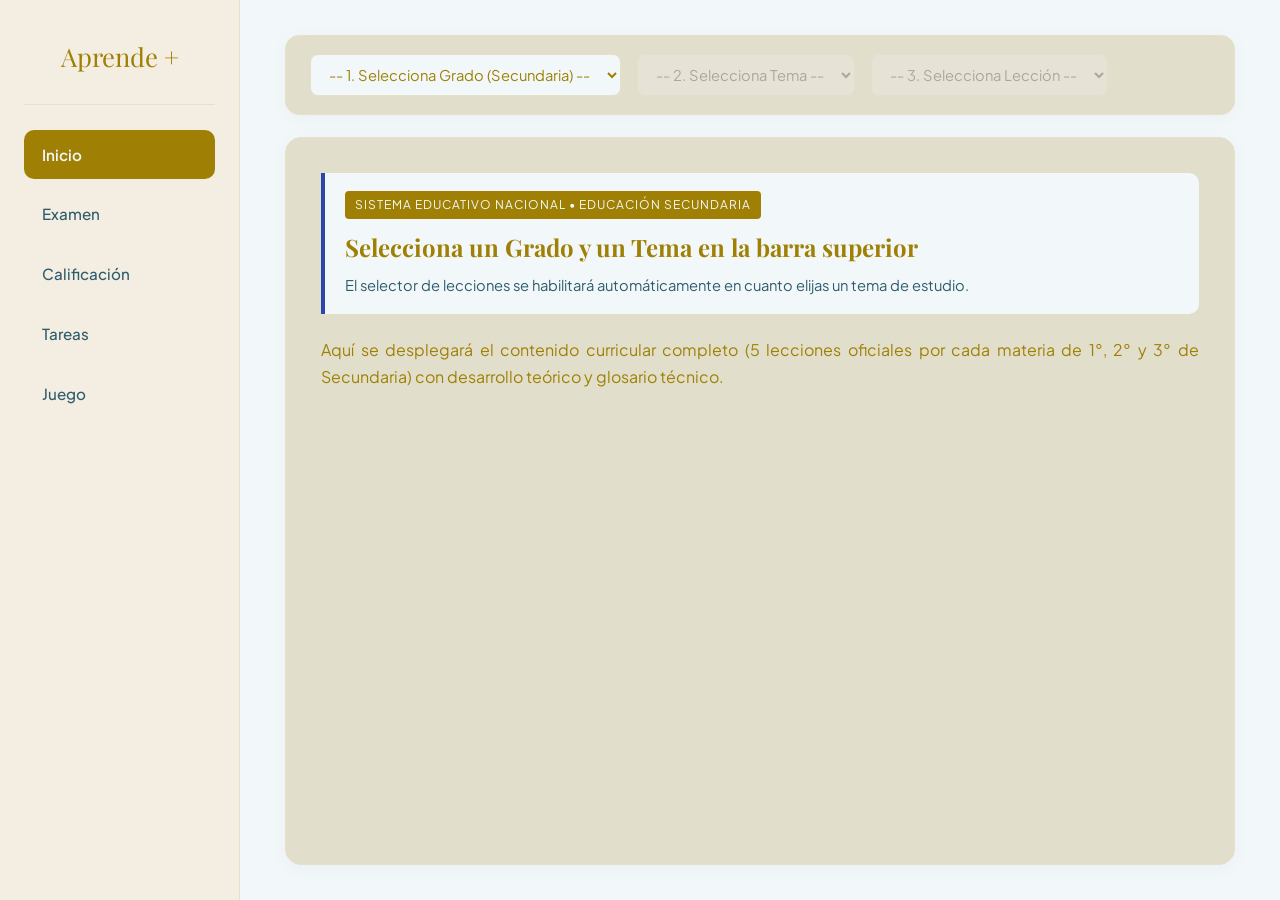
<file: index.html>
<!DOCTYPE html>
<html lang="es">
<head>
    <meta charset="UTF-8">
    <meta name="viewport" content="width=device-width, initial-scale=1.0">
    <title>Aprende + | Inicio</title>
    <link rel="stylesheet" href="styles.css?v=2">
</head>
<body data-page="inicio">
    <div class="app-container">
        <aside class="sidebar">
            <div class="logo-box">Aprende +</div>
            <a href="index.html" class="nav-btn active">Inicio</a>
            <a href="examen.html" class="nav-btn">Examen</a>
            <a href="calificacion.html" class="nav-btn">Calificación</a>
            <a href="tareas.html" class="nav-btn">Tareas</a>
            <a href="blooket_quest.html" class="nav-btn">Juego</a>
        </aside>

        <main class="main-content">
            <!-- Barra superior jerárquica: Grado -> Tema -> Lección (bloqueada hasta elegir tema) -->
            <div class="top-bar">
                <select id="select-grado" onchange="actualizarTemasInicio()">
                    <option value="">-- 1. Selecciona Grado (Secundaria) --</option>
                    <option value="1° de Secundaria">1° de Secundaria</option>
                    <option value="2° de Secundaria">2° de Secundaria</option>
                    <option value="3° de Secundaria">3° de Secundaria</option>
                </select>

                <select id="select-tema" onchange="actualizarLeccionesInicio()" disabled>
                    <option value="">-- 2. Selecciona Tema --</option>
                </select>

                <select id="select-leccion" onchange="cargarLeccion()" disabled>
                    <option value="">-- 3. Selecciona Lección --</option>
                </select>
            </div>

            <!-- Área de contenido educativo extenso (Ventana 1.1) -->
            <div class="content-box" id="visor-leccion">
                <div class="gob-header">
                    <span class="gob-badge">Sistema Educativo Nacional • Educación Secundaria</span>
                    <h2 id="titulo-tema">Selecciona un Grado y un Tema en la barra superior</h2>
                    <p id="subtitulo-aprendizaje" style="color: var(--texto-moka); font-size: 0.92rem; margin-top: 5px;">
                        El selector de lecciones se habilitará automáticamente en cuanto elijas un tema de estudio.
                    </p>
                </div>
                <h3 id="titulo-leccion" style="margin-bottom: 14px;"></h3>
                <div id="texto-leccion" class="leccion-cuerpo">
                    <p>Aquí se desplegará el contenido curricular completo (5 lecciones oficiales por cada materia de 1°, 2° y 3° de Secundaria) con desarrollo teórico y glosario técnico.</p>
                </div>
            </div>
        </main>
    </div>

    <script src="db.js"></script>
    <script src="data_secundaria.js"></script>
    <script src="script.js"></script>
</body>
</html>
</file>
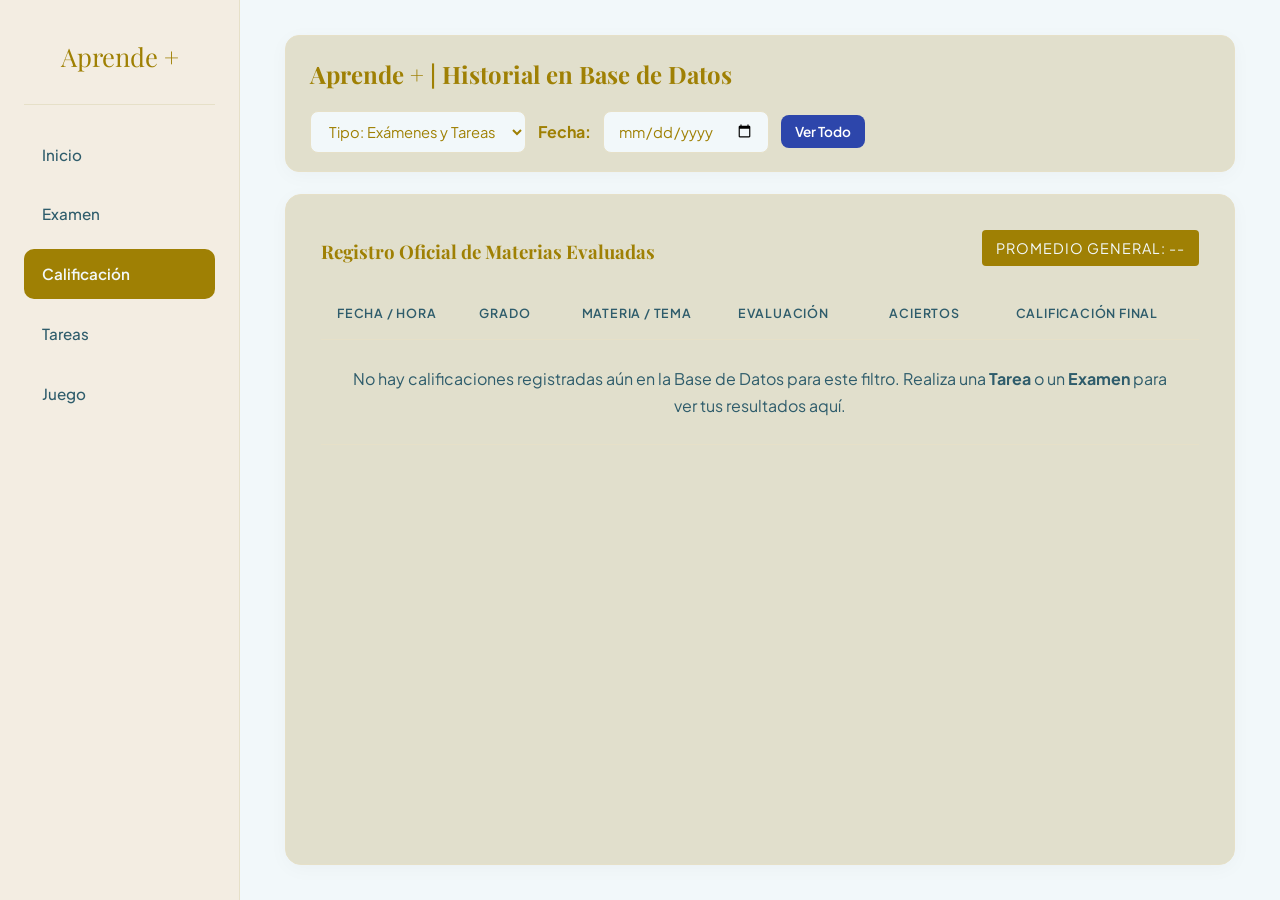
<file: calificacion.html>
<!DOCTYPE html>
<html lang="es">
<head>
    <meta charset="UTF-8">
    <meta name="viewport" content="width=device-width, initial-scale=1.0">
    <title>Aprende + | Calificación</title>
    <link rel="stylesheet" href="styles.css?v=2">
</head>
<body data-page="calificacion">
    <div class="app-container">
        <aside class="sidebar">
            <div class="logo-box">Aprende +</div>
            <a href="index.html" class="nav-btn">Inicio</a>
            <a href="examen.html" class="nav-btn">Examen</a>
            <a href="calificacion.html" class="nav-btn active">Calificación</a>
            <a href="tareas.html" class="nav-btn">Tareas</a>
            <a href="blooket_quest.html" class="nav-btn">Juego</a>
        </aside>

        <main class="main-content">
            <div class="top-bar" style="justify-content: space-between;">
                <h2>Aprende + | Historial en Base de Datos</h2>
                <div style="display: flex; gap: 12px; align-items: center;">
                    <select id="filtro-tipo-calif" onchange="renderizarTablaCalificaciones()">
                        <option value="Todos">Tipo: Exámenes y Tareas</option>
                        <option value="Examen">Solo Exámenes</option>
                        <option value="Tarea">Solo Tareas</option>
                    </select>
                    <label for="fecha-calif"><strong>Fecha:</strong></label>
                    <input type="date" id="fecha-calif" onchange="renderizarTablaCalificaciones()">
                    <button onclick="limpiarFiltroFecha()" style="padding: 8px 14px; font-size: 0.85rem;">Ver Todo</button>
                </div>
            </div>

            <div class="content-box">
                <div style="display: flex; justify-content: space-between; align-items: center; margin-bottom: 10px;">
                    <h3>Registro Oficial de Materias Evaluadas</h3>
                    <span id="promedio-general-badge" class="gob-badge" style="font-size: 0.9rem; padding: 6px 14px;">Promedio General: --</span>
                </div>

                <table>
                    <thead>
                        <tr>
                            <th>Fecha / Hora</th>
                            <th>Grado</th>
                            <th>Materia / Tema</th>
                            <th>Evaluación</th>
                            <th>Aciertos</th>
                            <th>Calificación Final</th>
                        </tr>
                    </thead>
                    <tbody id="tabla-calificaciones-body">
                        <tr>
                            <td colspan="6" style="text-align: center;">Cargando registros desde la base de datos...</td>
                        </tr>
                    </tbody>
                </table>
            </div>
        </main>
    </div>

    <script src="db.js"></script>
    <script src="data_secundaria.js"></script>
    <script src="script.js"></script>
</body>
</html>
</file>
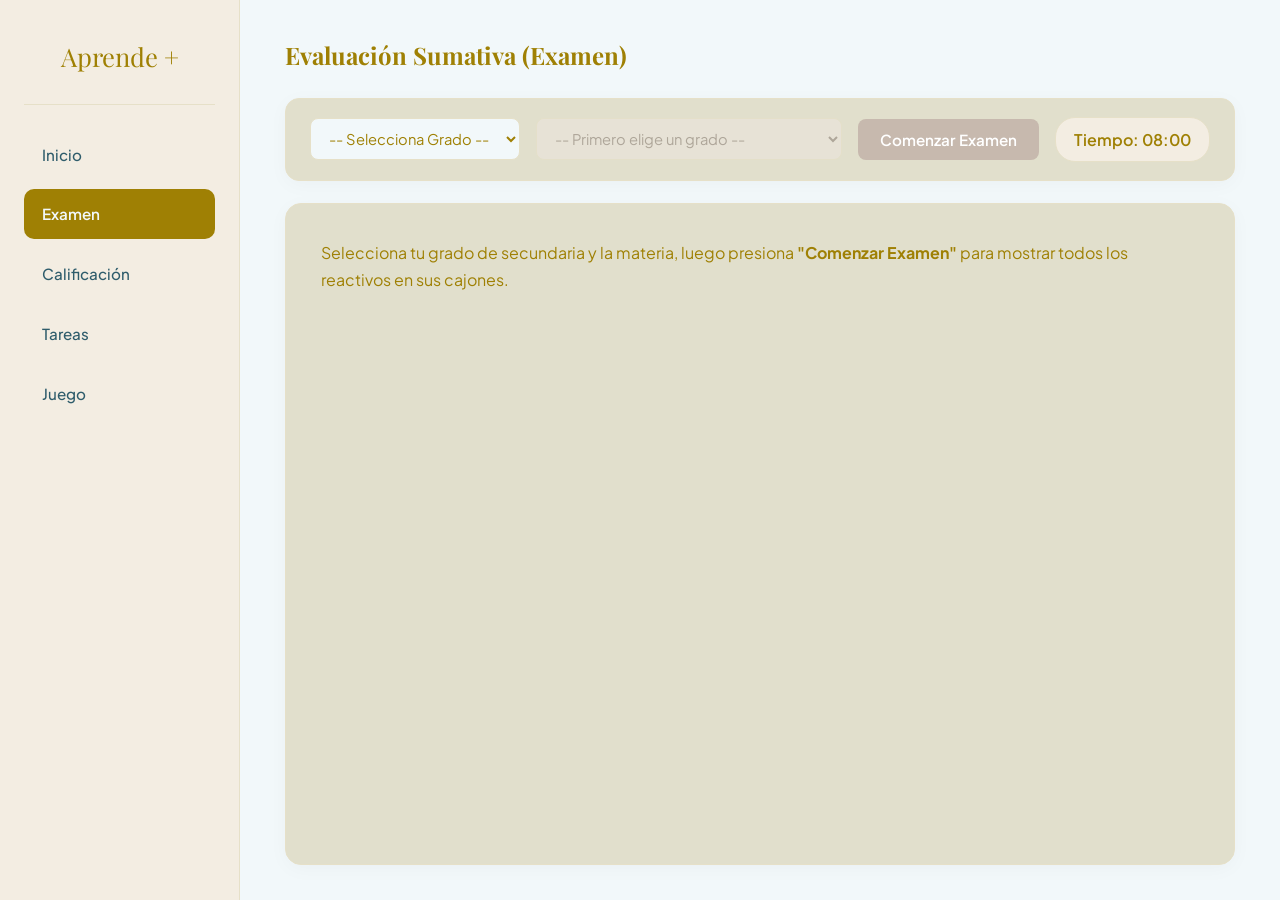
<file: examen.html>
<!DOCTYPE html>
<html lang="es">
<head>
    <meta charset="UTF-8">
    <meta name="viewport" content="width=device-width, initial-scale=1.0">
    <title>Aprende + | Examen</title>
    <link rel="stylesheet" href="styles.css?v=2">
</head>
<body data-page="examen">
    <div class="app-container">
        <aside class="sidebar">
            <div class="logo-box">Aprende +</div>
            <a href="index.html" class="nav-btn">Inicio</a>
            <a href="examen.html" class="nav-btn active">Examen</a>
            <a href="calificacion.html" class="nav-btn">Calificación</a>
            <a href="tareas.html" class="nav-btn">Tareas</a>
            <a href="blooket_quest.html" class="nav-btn">Juego</a>
        </aside>

        <main class="main-content">
            <h2>Evaluación Sumativa (Examen)</h2>

            <div class="top-bar">
                <select id="grado-examen" onchange="actualizarMateriasExamen()">
                    <option value="">-- Selecciona Grado --</option>
                    <option value="1° de Secundaria">1° de Secundaria</option>
                    <option value="2° de Secundaria">2° de Secundaria</option>
                    <option value="3° de Secundaria">3° de Secundaria</option>
                </select>

                <select id="materia-examen" disabled style="flex: 1;">
                    <option value="">-- Primero elige un grado --</option>
                </select>

                <button class="primary-btn" id="btn-comenzar-examen" onclick="iniciarExamen()" disabled>Comenzar Examen</button>
                <div class="timer-box">Tiempo: <span id="tiempo-restante">08:00</span></div>
            </div>

            <div class="content-box" id="contenedor-examen">
                <p>Selecciona tu grado de secundaria y la materia, luego presiona <strong>"Comenzar Examen"</strong> para mostrar todos los reactivos en sus cajones.</p>
            </div>
        </main>
    </div>

    <script src="db.js"></script>
    <script src="data_secundaria.js"></script>
    <script src="script.js"></script>
</body>
</html>
</file>
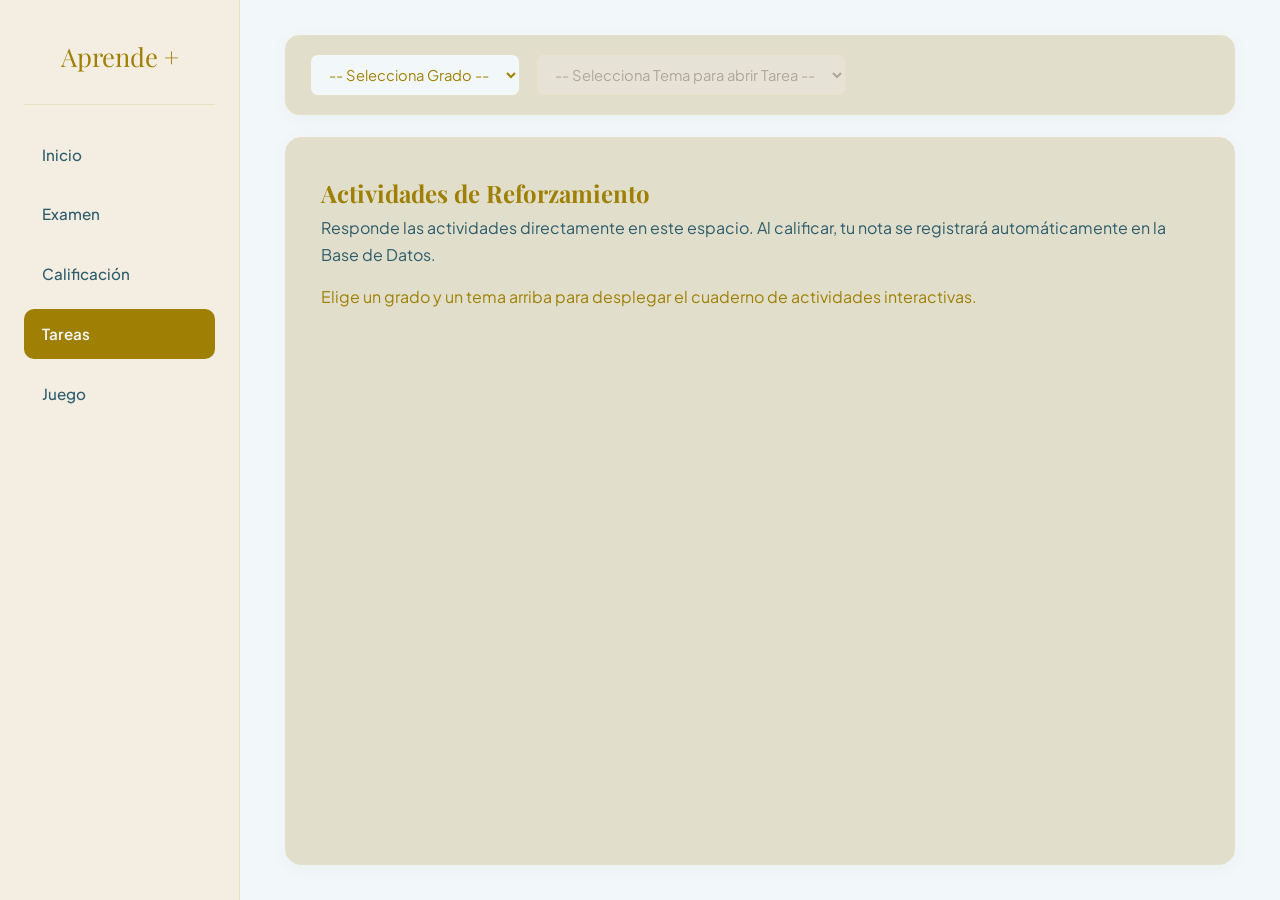
<file: tareas.html>
<!DOCTYPE html>
<html lang="es">
<head>
    <meta charset="UTF-8">
    <meta name="viewport" content="width=device-width, initial-scale=1.0">
    <title>Aprende + | Tareas</title>
    <link rel="stylesheet" href="styles.css?v=2">
</head>
<body data-page="tareas">
    <div class="app-container">
        <aside class="sidebar">
            <div class="logo-box">Aprende +</div>
            <a href="index.html" class="nav-btn">Inicio</a>
            <a href="examen.html" class="nav-btn">Examen</a>
            <a href="calificacion.html" class="nav-btn">Calificación</a>
            <a href="tareas.html" class="nav-btn active">Tareas</a>
            <a href="blooket_quest.html" class="nav-btn">Juego</a>
        </aside>

        <main class="main-content">
            <div class="top-bar">
                <select id="grado-tareas" onchange="actualizarTemasTareas()">
                    <option value="">-- Selecciona Grado --</option>
                    <option value="1° de Secundaria">1° de Secundaria</option>
                    <option value="2° de Secundaria">2° de Secundaria</option>
                    <option value="3° de Secundaria">3° de Secundaria</option>
                </select>

                <select id="tema-tareas" onchange="cargarActividadesTarea()" disabled>
                    <option value="">-- Selecciona Tema para abrir Tarea --</option>
                </select>
            </div>

            <div class="content-box">
                <h2 id="encabezado-tarea">Actividades de Reforzamiento</h2>
                <p style="color: var(--texto-moka); margin-bottom: 15px;">
                    Responde las actividades directamente en este espacio. Al calificar, tu nota se registrará automáticamente en la Base de Datos.
                </p>

                <div id="contenedor-preguntas-tarea" class="question-grid">
                    <p>Elige un grado y un tema arriba para desplegar el cuaderno de actividades interactivas.</p>
                </div>

                <div id="acciones-tarea" style="margin-top: 25px; display: none;">
                    <button class="primary-btn" onclick="calificarYGuardarTarea()">Calificar Tarea y Guardar en Base de Datos</button>
                </div>

                <div id="resultado-tarea-banner" class="feedback-banner"></div>
            </div>
        </main>
    </div>

    <script src="db.js"></script>
    <script src="data_secundaria.js"></script>
    <script src="script.js"></script>
</body>
</html>
</file>
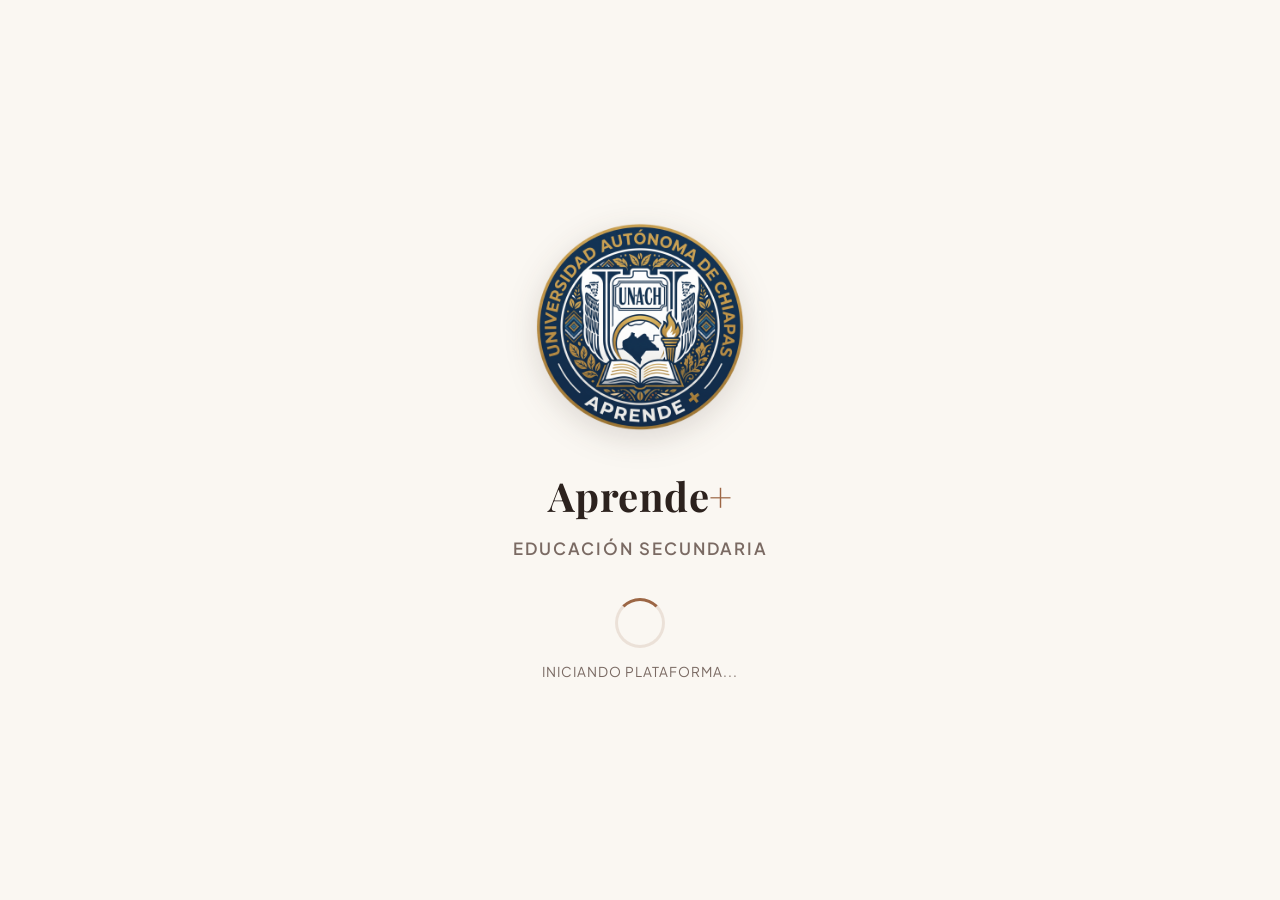
<file: welcome.html>
<!DOCTYPE html>
<html lang="es">
<head>
    <meta charset="UTF-8">
    <meta name="viewport" content="width=device-width, initial-scale=1.0">
    <title>Aprende + | UNACH</title>
    <!-- Importación de tipografía Playfair (usada en el resto del sitio) -->
    <link rel="stylesheet" href="styles.css">
    <style>
        /* Estilos específicos para la animación de bienvenida */
        body.loading-screen {
            background-color: #FAF7F2; /* Fondo crema minimalista de la paleta */
            margin: 0;
            padding: 0;
            height: 100vh;
            display: flex;
            justify-content: center;
            align-items: center;
            overflow: hidden;
            font-family: 'Plus Jakarta Sans', sans-serif;
        }

        .loading-container {
            text-align: center;
            display: flex;
            flex-direction: column;
            align-items: center;
            gap: 25px;
            max-width: 90%;
        }

        /* 1. Animación del logotipo (giro sutil, escalado y entrada) */
        .loading-logo {
            max-width: 220px;
            height: auto;
            opacity: 0;
            transform: scale(0.6) rotate(-5deg);
            animation: showLogo 1.4s cubic-bezier(0.175, 0.885, 0.32, 1.275) forwards;
            filter: drop-shadow(0px 8px 16px rgba(44, 34, 30, 0.15));
        }

        /* 2. Animación de textos principales */
        .welcome-text {
            opacity: 0;
            transform: translateY(15px);
            animation: slideUp 1s ease-out 0.8s forwards;
        }

        .welcome-text h1 {
            font-family: 'Playfair Display', serif;
            color: #2C221E; /* Espresso de la paleta */
            font-size: 2.5rem;
            margin: 0 0 5px 0;
            letter-spacing: 0.5px;
        }

        .welcome-text h1 span.plus {
            color: #9C6644; /* Dorado/Terracota institucional */
        }

        .welcome-text p {
            color: #7A6A63; /* Moka de la paleta */
            font-size: 1.05rem;
            text-transform: uppercase;
            letter-spacing: 2px;
            font-weight: 600;
            margin: 0;
        }

        /* 3. Indicador de carga animado tipo órbita UNACH */
        .loader-wrapper {
            margin-top: 10px;
            opacity: 0;
            animation: fadeIn 0.8s ease-in 1.2s forwards;
            display: flex;
            flex-direction: column;
            align-items: center;
            gap: 12px;
        }

        .spinner {
            width: 50px;
            height: 50px;
            border: 3.5px solid rgba(156, 102, 68, 0.15); /* Color acento apagado */
            border-top-color: #9C6644; /* Oro/Acento UNACH */
            border-radius: 50%;
            animation: spin 1.1s linear infinite;
        }

        .loading-msg {
            font-size: 0.85rem;
            color: #7A6A63;
            letter-spacing: 1px;
            text-transform: uppercase;
            animation: pulseText 1.5s infinite ease-in-out;
        }

        /* Keyframes de las animaciones */
        @keyframes showLogo {
            0% {
                opacity: 0;
                transform: scale(0.6) rotate(-8deg);
            }
            100% {
                opacity: 1;
                transform: scale(1) rotate(0deg);
            }
        }

        @keyframes slideUp {
            0% {
                opacity: 0;
                transform: translateY(15px);
            }
            100% {
                opacity: 1;
                transform: translateY(0);
            }
        }

        @keyframes fadeIn {
            0% { opacity: 0; }
            100% { opacity: 1; }
        }

        @keyframes spin {
            0% { transform: rotate(0deg); }
            100% { transform: rotate(360deg); }
        }

        @keyframes pulseText {
            0%, 100% { opacity: 0.6; }
            50% { opacity: 1; }
        }

        /* Transición de salida de pantalla antes de redireccionar */
        .fade-out-active {
            animation: fadeOutView 0.5s ease-in-out forwards !important;
        }

        @keyframes fadeOutView {
            0% { opacity: 1; transform: scale(1); filter: blur(0px); }
            100% { opacity: 0; transform: scale(0.96); filter: blur(4px); }
        }

        /* Ajustes Mobile */
        @media screen and (max-width: 600px) {
            .loading-logo { max-width: 170px; }
            .welcome-text h1 { font-size: 2rem; }
            .welcome-text p { font-size: 0.85rem; }
        }
    </style>
</head>
<body class="loading-screen">

    <div class="loading-container" id="loadingContainer">
        <!-- Logotipo UNACH transparente -->
        <img src="Logo_unach.png" alt="Logo UNACH Aprende +" class="loading-logo">

        <!-- Textos de entrada -->
        <div class="welcome-text">
            <h1>Aprende<span class="plus">+</span></h1>
            <p>Educación Secundaria</p>
        </div>

        <!-- Indicador visual e interactivo de carga -->
        <div class="loader-wrapper">
            <div class="spinner"></div>
            <span class="loading-msg">Iniciando plataforma...</span>
        </div>
    </div>

    <script>
        // Transición y redireccionamiento automatizado
        window.addEventListener('DOMContentLoaded', () => {
            const container = document.getElementById('loadingContainer');
            
            // Tiempo de permanencia total: 4.5 segundos antes de redirigir
            setTimeout(() => {
                // Agregar clase de desvanecimiento suave (fade out)
                container.classList.add('fade-out-active');
                
                // Redirigir un instante después de terminar la animación de salida
                setTimeout(() => {
                    window.location.href = 'index.html';
                }, 450); 
                
            }, 4000); // 4 segundos cargando animaciones de entrada + 0.5s de salida
        });
    </script>
</body>
</html>
</file>
<file: styles.css>
@import url('https://fonts.googleapis.com/css2?family=Playfair+Display:wght@600;700&family=Plus+Jakarta+Sans:wght@400;500;600;700&display=swap');

:root {
    --bg-crema: #f2f8fa;
    --bg-tarjeta: #e1dfcc;
    --bg-latte: #F3EDE2;
    --texto-espresso: hsl(48, 95%, 32%);
    --texto-moka: hsl(195, 40%, 30%);
    --acento-cafe: #2d46ab;
    --acento-oscuro: #0e617c;
    --borde-suave: #e6e0c8;
    --exito: #2E7D32;
    --bg-exito: #E8F5E9;
    --error: #C62828;
    --bg-error: #FFEBEE;
}

* {
    box-sizing: border-box;
    margin: 0;
    padding: 0;
}

body {
    background-color: var(--bg-crema);
    color: var(--texto-espresso);
    font-family: 'Plus Jakarta Sans', sans-serif;
    line-height: 1.7;
}

h1, h2, h3, h4, .logo-box {
    font-family: 'Playfair Display', serif;
    color: var(--texto-espresso);
}

.app-container {
    display: flex;
    min-height: 100vh;
}

/* Barra lateral fija */
.sidebar {
    width: 240px;
    background-color: var(--bg-latte);
    border-right: 1px solid var(--borde-suave);
    padding: 35px 24px;
    display: flex;
    flex-direction: column;
    gap: 10px;
    flex-shrink: 0;
}

.logo-box {
    font-size: 1.6rem;
    text-align: center;
    padding-bottom: 25px;
    margin-bottom: 15px;
    border-bottom: 1px solid var(--borde-suave);
}

.nav-btn {
    text-decoration: none;
    color: var(--texto-moka);
    padding: 12px 18px;
    border-radius: 10px;
    font-size: 0.95rem;
    font-weight: 500;
    transition: all 0.25s ease;
}

.nav-btn:hover {
    background-color: rgba(156, 102, 68, 0.08);
    color: var(--texto-espresso);
    transform: translateX(3px);
}

.nav-btn.active {
    background-color: var(--texto-espresso);
    color: var(--bg-crema);
    font-weight: 600;
}

/* Contenedor derecho */
.main-content {
    flex: 1;
    padding: 35px 45px;
    display: flex;
    flex-direction: column;
    gap: 22px;
    max-width: 1250px;
}

.top-bar {
    display: flex;
    gap: 16px;
    align-items: center;
    flex-wrap: wrap;
    background: var(--bg-tarjeta);
    padding: 18px 24px;
    border-radius: 14px;
    border: 1px solid var(--borde-suave);
    box-shadow: 0 4px 20px rgba(44, 34, 30, 0.03);
}

select, input[type="date"], input[type="text"] {
    padding: 10px 14px;
    border: 1px solid var(--borde-suave);
    border-radius: 8px;
    background-color: var(--bg-crema);
    color: var(--texto-espresso);
    font-family: 'Plus Jakarta Sans', sans-serif;
    font-size: 0.92rem;
    outline: none;
}

select:disabled {
    background-color: #E9E4DA;
    color: #9E9389;
    cursor: not-allowed;
    opacity: 0.75;
}

button, .primary-btn {
    padding: 11px 22px;
    background-color: var(--acento-cafe);
    color: #fff;
    border: none;
    border-radius: 8px;
    font-family: 'Plus Jakarta Sans', sans-serif;
    font-size: 0.95rem;
    font-weight: 600;
    cursor: pointer;
    transition: background 0.2s;
}

button:hover, .primary-btn:hover {
    background-color: var(--acento-oscuro);
}

button:disabled {
    background-color: #C7B9AE;
    cursor: not-allowed;
}

.content-box {
    background: var(--bg-tarjeta);
    padding: 35px;
    border-radius: 16px;
    border: 1px solid var(--borde-suave);
    box-shadow: 0 4px 20px rgba(44, 34, 30, 0.03);
    flex: 1;
}

/* Estilo de Lecciones Educativas Gubernamentales */
.gob-header {
    border-left: 4px solid var(--acento-cafe);
    padding-left: 16px;
    margin-bottom: 22px;
    background: var(--bg-crema);
    padding: 16px 20px;
    border-radius: 0 10px 10px 0;
}

.gob-badge {
    display: inline-block;
    background: var(--texto-espresso);
    color: var(--bg-crema);
    font-size: 0.75rem;
    text-transform: uppercase;
    letter-spacing: 1px;
    padding: 4px 10px;
    border-radius: 4px;
    margin-bottom: 8px;
}

.leccion-cuerpo h4 {
    margin-top: 22px;
    margin-bottom: 8px;
    font-size: 1.15rem;
    color: var(--acento-oscuro);
}

.leccion-cuerpo p {
    margin-bottom: 14px;
    text-align: justify;
}

.leccion-glosario {
    background: var(--bg-latte);
    padding: 18px 22px;
    border-radius: 10px;
    margin-top: 25px;
    border: 1px solid var(--borde-suave);
}

/* Cajones de Examen y Tareas (Cards) */
.question-grid {
    display: flex;
    flex-direction: column;
    gap: 20px;
    margin-top: 15px;
}

.question-card {
    background: var(--bg-crema);
    border: 1px solid var(--borde-suave);
    border-left: 5px solid var(--acento-cafe);
    border-radius: 12px;
    padding: 22px 26px;
    box-shadow: 0 2px 10px rgba(44, 34, 30, 0.02);
    transition: transform 0.15s ease;
}

.question-card h4 {
    font-family: 'Plus Jakarta Sans', sans-serif;
    font-size: 1.05rem;
    margin-bottom: 14px;
    color: var(--texto-espresso);
}

.options-list {
    display: flex;
    flex-direction: column;
    gap: 10px;
}

.option-label {
    display: flex;
    align-items: center;
    gap: 10px;
    background: var(--bg-tarjeta);
    padding: 11px 15px;
    border-radius: 8px;
    border: 1px solid var(--borde-suave);
    cursor: pointer;
    transition: all 0.2s;
}

.option-label:hover {
    border-color: var(--acento-cafe);
    background: var(--bg-latte);
}

.feedback-banner {
    margin-top: 20px;
    padding: 16px 20px;
    border-radius: 10px;
    font-weight: 600;
    display: none;
}

.feedback-banner.success {
    display: block;
    background: var(--bg-exito);
    color: var(--exito);
    border: 1px solid #A5D6A7;
}

/* Tablas y Temporizador */
table {
    width: 100%;
    border-collapse: collapse;
    margin-top: 15px;
}

th, td {
    padding: 14px 16px;
    text-align: left;
    border-bottom: 1px solid var(--borde-suave);
}

th {
    font-weight: 600;
    color: var(--texto-moka);
    text-transform: uppercase;
    font-size: 0.78rem;
    letter-spacing: 0.8px;
}

.timer-box {
    margin-left: auto;
    font-weight: 600;
    background: var(--bg-latte);
    color: var(--texto-espresso);
    padding: 8px 18px;
    border-radius: 20px;
    border: 1px solid var(--borde-suave);
}

.badge-tipo {
    padding: 4px 10px;
    border-radius: 12px;
    font-size: 0.8rem;
    font-weight: 600;
}

.badge-examen {
    background: #EFEBE9;
    color: #4E342E;
}

.badge-tarea {
    background: #F3EDE2;
    color: #8D6E63;
}
</file>
